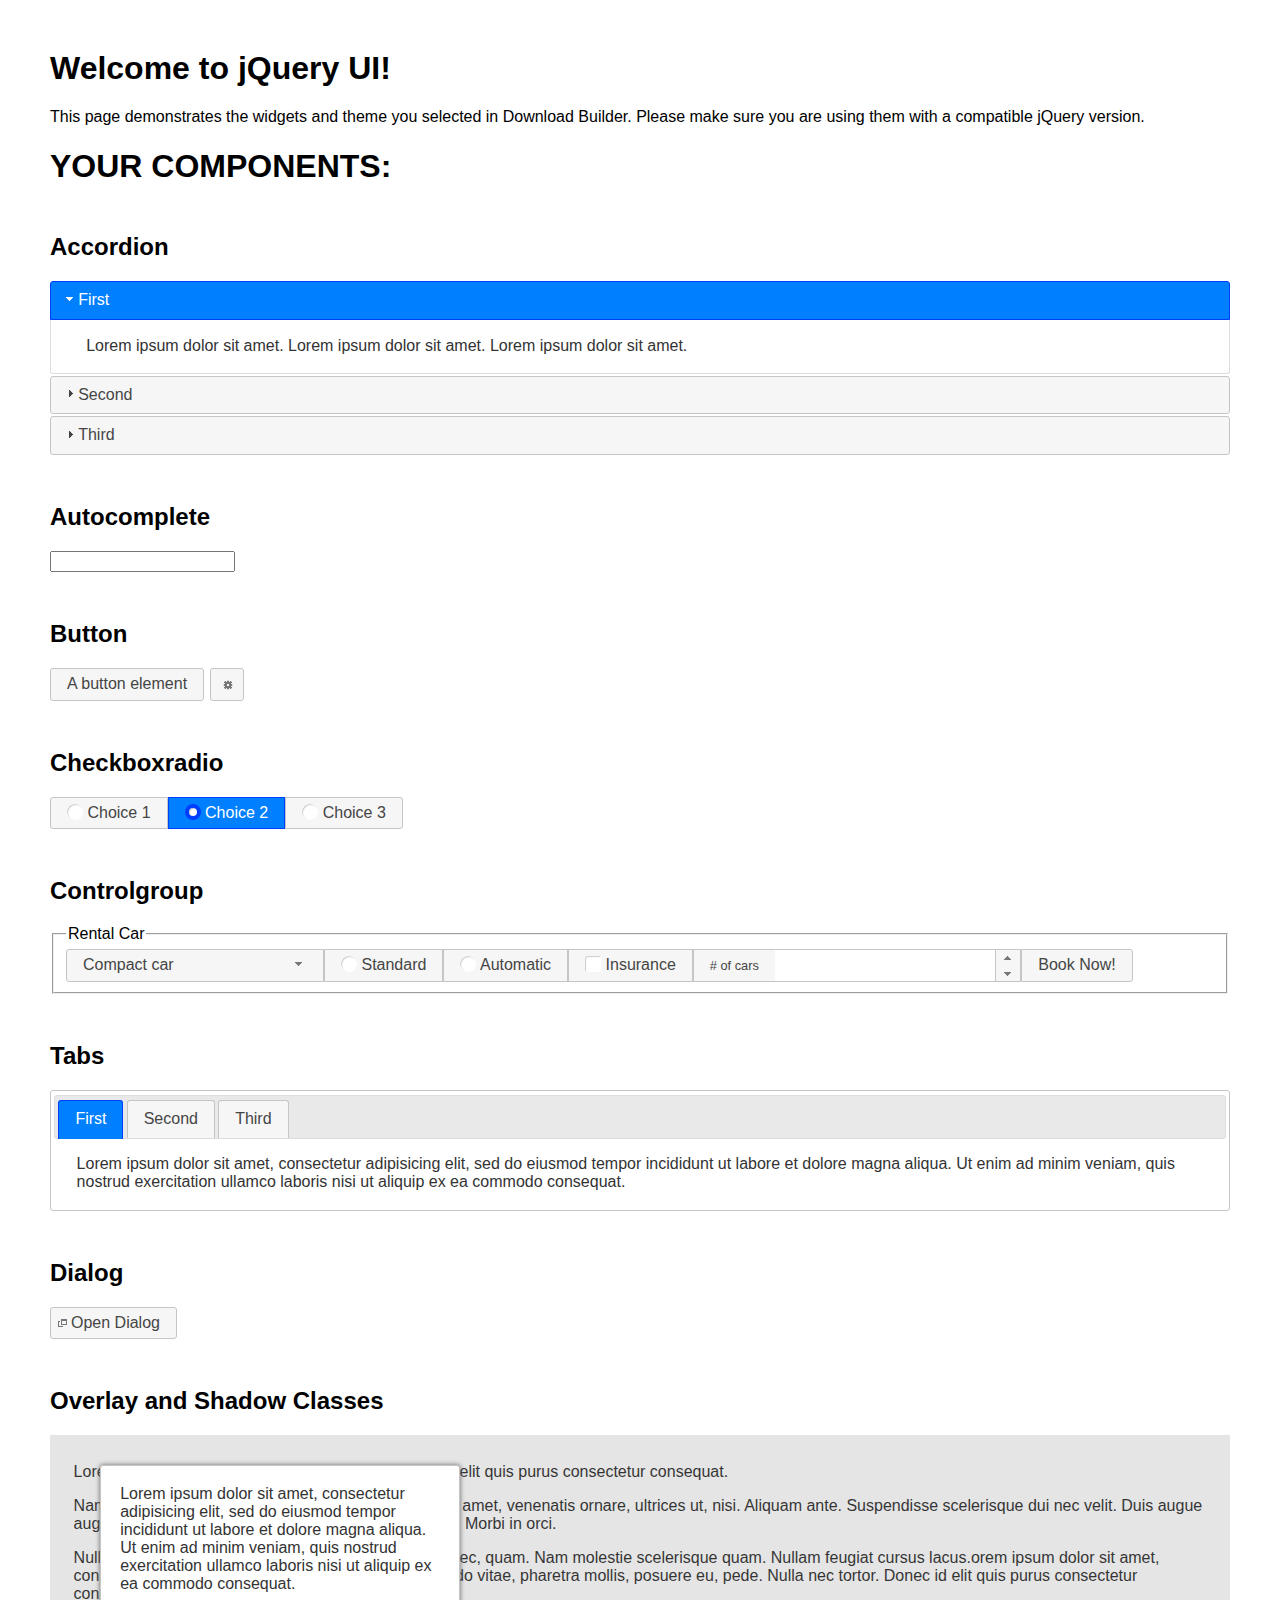
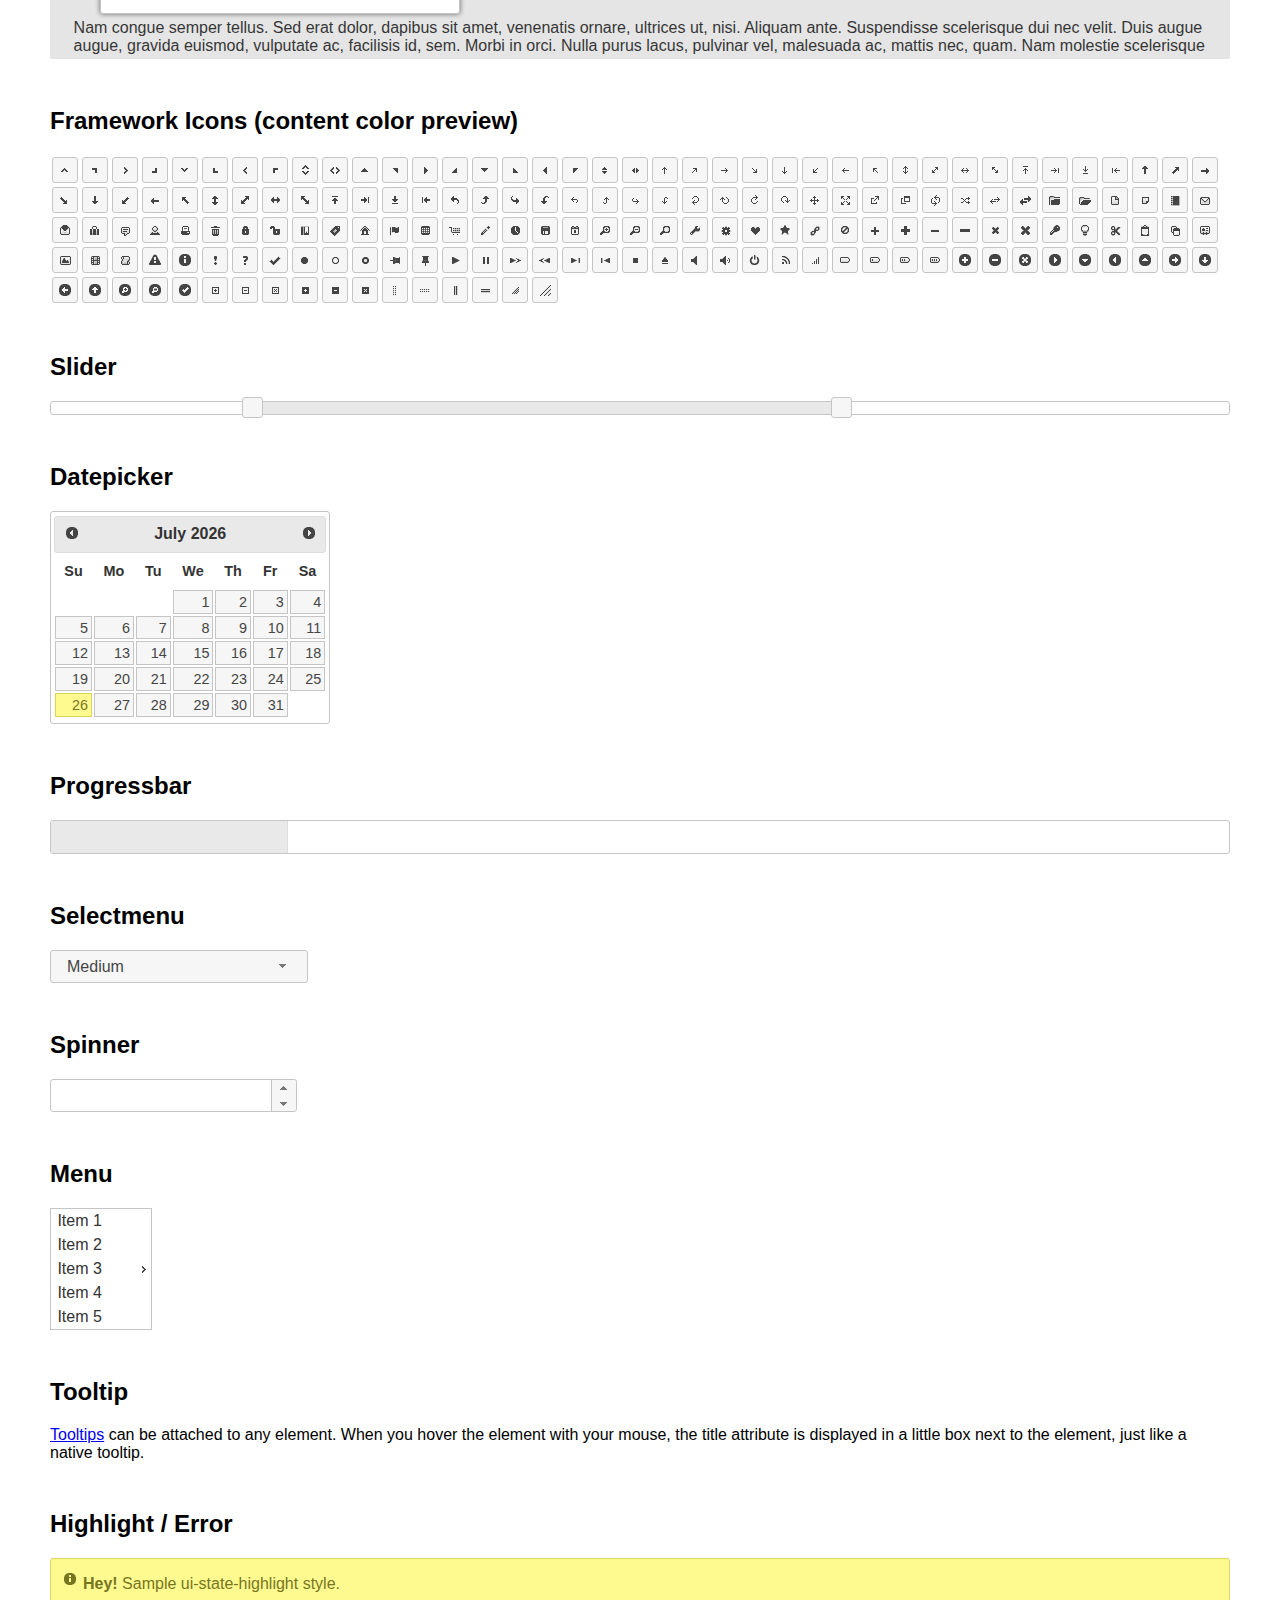
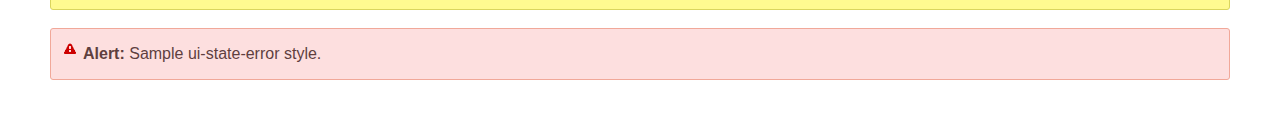
<file: assets/js/jquery-ui-1.12.1.custom/index.html>
<!doctype html>
<html lang="us">
<head>
	<meta charset="utf-8">
	<title>jQuery UI Example Page</title>
	<link href="jquery-ui.css" rel="stylesheet">
	<style>
	body{
		font-family: "Trebuchet MS", sans-serif;
		margin: 50px;
	}
	.demoHeaders {
		margin-top: 2em;
	}
	#dialog-link {
		padding: .4em 1em .4em 20px;
		text-decoration: none;
		position: relative;
	}
	#dialog-link span.ui-icon {
		margin: 0 5px 0 0;
		position: absolute;
		left: .2em;
		top: 50%;
		margin-top: -8px;
	}
	#icons {
		margin: 0;
		padding: 0;
	}
	#icons li {
		margin: 2px;
		position: relative;
		padding: 4px 0;
		cursor: pointer;
		float: left;
		list-style: none;
	}
	#icons span.ui-icon {
		float: left;
		margin: 0 4px;
	}
	.fakewindowcontain .ui-widget-overlay {
		position: absolute;
	}
	select {
		width: 200px;
	}
	</style>
</head>
<body>

<h1>Welcome to jQuery UI!</h1>

<div class="ui-widget">
	<p>This page demonstrates the widgets and theme you selected in Download Builder. Please make sure you are using them with a compatible jQuery version.</p>
</div>

<h1>YOUR COMPONENTS:</h1>


<!-- Accordion -->
<h2 class="demoHeaders">Accordion</h2>
<div id="accordion">
	<h3>First</h3>
	<div>Lorem ipsum dolor sit amet. Lorem ipsum dolor sit amet. Lorem ipsum dolor sit amet.</div>
	<h3>Second</h3>
	<div>Phasellus mattis tincidunt nibh.</div>
	<h3>Third</h3>
	<div>Nam dui erat, auctor a, dignissim quis.</div>
</div>



<!-- Autocomplete -->
<h2 class="demoHeaders">Autocomplete</h2>
<div>
	<input id="autocomplete" title="type &quot;a&quot;">
</div>



<!-- Button -->
<h2 class="demoHeaders">Button</h2>
<button id="button">A button element</button>
<button id="button-icon">An icon-only button</button>



<!-- Checkboxradio -->
<h2 class="demoHeaders">Checkboxradio</h2>
<form style="margin-top: 1em;">
	<div id="radioset">
		<input type="radio" id="radio1" name="radio"><label for="radio1">Choice 1</label>
		<input type="radio" id="radio2" name="radio" checked="checked"><label for="radio2">Choice 2</label>
		<input type="radio" id="radio3" name="radio"><label for="radio3">Choice 3</label>
	</div>
</form>



<!-- Controlgroup -->
<h2 class="demoHeaders">Controlgroup</h2>
<fieldset>
	<legend>Rental Car</legend>
	<div id="controlgroup">
		<select id="car-type">
			<option>Compact car</option>
			<option>Midsize car</option>
			<option>Full size car</option>
			<option>SUV</option>
			<option>Luxury</option>
			<option>Truck</option>
			<option>Van</option>
		</select>
		<label for="transmission-standard">Standard</label>
		<input type="radio" name="transmission" id="transmission-standard">
		<label for="transmission-automatic">Automatic</label>
		<input type="radio" name="transmission" id="transmission-automatic">
		<label for="insurance">Insurance</label>
		<input type="checkbox" name="insurance" id="insurance">
		<label for="horizontal-spinner" class="ui-controlgroup-label"># of cars</label>
		<input id="horizontal-spinner" class="ui-spinner-input">
		<button>Book Now!</button>
	</div>
</fieldset>



<!-- Tabs -->
<h2 class="demoHeaders">Tabs</h2>
<div id="tabs">
	<ul>
		<li><a href="#tabs-1">First</a></li>
		<li><a href="#tabs-2">Second</a></li>
		<li><a href="#tabs-3">Third</a></li>
	</ul>
	<div id="tabs-1">Lorem ipsum dolor sit amet, consectetur adipisicing elit, sed do eiusmod tempor incididunt ut labore et dolore magna aliqua. Ut enim ad minim veniam, quis nostrud exercitation ullamco laboris nisi ut aliquip ex ea commodo consequat.</div>
	<div id="tabs-2">Phasellus mattis tincidunt nibh. Cras orci urna, blandit id, pretium vel, aliquet ornare, felis. Maecenas scelerisque sem non nisl. Fusce sed lorem in enim dictum bibendum.</div>
	<div id="tabs-3">Nam dui erat, auctor a, dignissim quis, sollicitudin eu, felis. Pellentesque nisi urna, interdum eget, sagittis et, consequat vestibulum, lacus. Mauris porttitor ullamcorper augue.</div>
</div>



<h2 class="demoHeaders">Dialog</h2>
<p>
	<button id="dialog-link" class="ui-button ui-corner-all ui-widget">
		<span class="ui-icon ui-icon-newwin"></span>Open Dialog
	</button>
</p>

<h2 class="demoHeaders">Overlay and Shadow Classes</h2>
<div style="position: relative; width: 96%; height: 200px; padding:1% 2%; overflow:hidden;" class="fakewindowcontain">
	<p>Lorem ipsum dolor sit amet,  Nulla nec tortor. Donec id elit quis purus consectetur consequat. </p><p>Nam congue semper tellus. Sed erat dolor, dapibus sit amet, venenatis ornare, ultrices ut, nisi. Aliquam ante. Suspendisse scelerisque dui nec velit. Duis augue augue, gravida euismod, vulputate ac, facilisis id, sem. Morbi in orci. </p><p>Nulla purus lacus, pulvinar vel, malesuada ac, mattis nec, quam. Nam molestie scelerisque quam. Nullam feugiat cursus lacus.orem ipsum dolor sit amet, consectetur adipiscing elit. Donec libero risus, commodo vitae, pharetra mollis, posuere eu, pede. Nulla nec tortor. Donec id elit quis purus consectetur consequat. </p><p>Nam congue semper tellus. Sed erat dolor, dapibus sit amet, venenatis ornare, ultrices ut, nisi. Aliquam ante. Suspendisse scelerisque dui nec velit. Duis augue augue, gravida euismod, vulputate ac, facilisis id, sem. Morbi in orci. Nulla purus lacus, pulvinar vel, malesuada ac, mattis nec, quam. Nam molestie scelerisque quam. </p><p>Nullam feugiat cursus lacus.orem ipsum dolor sit amet, consectetur adipiscing elit. Donec libero risus, commodo vitae, pharetra mollis, posuere eu, pede. Nulla nec tortor. Donec id elit quis purus consectetur consequat. Nam congue semper tellus. Sed erat dolor, dapibus sit amet, venenatis ornare, ultrices ut, nisi. Aliquam ante. </p><p>Suspendisse scelerisque dui nec velit. Duis augue augue, gravida euismod, vulputate ac, facilisis id, sem. Morbi in orci. Nulla purus lacus, pulvinar vel, malesuada ac, mattis nec, quam. Nam molestie scelerisque quam. Nullam feugiat cursus lacus.orem ipsum dolor sit amet, consectetur adipiscing elit. Donec libero risus, commodo vitae, pharetra mollis, posuere eu, pede. Nulla nec tortor. Donec id elit quis purus consectetur consequat. Nam congue semper tellus. Sed erat dolor, dapibus sit amet, venenatis ornare, ultrices ut, nisi. </p>

	<!-- ui-dialog -->
	<div class="ui-widget-overlay ui-front"></div>
	<div style="position: absolute; width: 320px; left: 50px; top: 30px; padding: 1.2em" class="ui-widget ui-front ui-widget-content ui-corner-all ui-widget-shadow">
		Lorem ipsum dolor sit amet, consectetur adipisicing elit, sed do eiusmod tempor incididunt ut labore et dolore magna aliqua. Ut enim ad minim veniam, quis nostrud exercitation ullamco laboris nisi ut aliquip ex ea commodo consequat.
	</div>

</div>

<!-- ui-dialog -->
<div id="dialog" title="Dialog Title">
	<p>Lorem ipsum dolor sit amet, consectetur adipisicing elit, sed do eiusmod tempor incididunt ut labore et dolore magna aliqua. Ut enim ad minim veniam, quis nostrud exercitation ullamco laboris nisi ut aliquip ex ea commodo consequat.</p>
</div>



<h2 class="demoHeaders">Framework Icons (content color preview)</h2>
<ul id="icons" class="ui-widget ui-helper-clearfix">
	<li class="ui-state-default ui-corner-all" title=".ui-icon-caret-1-n"><span class="ui-icon ui-icon-caret-1-n"></span></li>
	<li class="ui-state-default ui-corner-all" title=".ui-icon-caret-1-ne"><span class="ui-icon ui-icon-caret-1-ne"></span></li>
	<li class="ui-state-default ui-corner-all" title=".ui-icon-caret-1-e"><span class="ui-icon ui-icon-caret-1-e"></span></li>
	<li class="ui-state-default ui-corner-all" title=".ui-icon-caret-1-se"><span class="ui-icon ui-icon-caret-1-se"></span></li>
	<li class="ui-state-default ui-corner-all" title=".ui-icon-caret-1-s"><span class="ui-icon ui-icon-caret-1-s"></span></li>
	<li class="ui-state-default ui-corner-all" title=".ui-icon-caret-1-sw"><span class="ui-icon ui-icon-caret-1-sw"></span></li>
	<li class="ui-state-default ui-corner-all" title=".ui-icon-caret-1-w"><span class="ui-icon ui-icon-caret-1-w"></span></li>
	<li class="ui-state-default ui-corner-all" title=".ui-icon-caret-1-nw"><span class="ui-icon ui-icon-caret-1-nw"></span></li>
	<li class="ui-state-default ui-corner-all" title=".ui-icon-caret-2-n-s"><span class="ui-icon ui-icon-caret-2-n-s"></span></li>
	<li class="ui-state-default ui-corner-all" title=".ui-icon-caret-2-e-w"><span class="ui-icon ui-icon-caret-2-e-w"></span></li>
	<li class="ui-state-default ui-corner-all" title=".ui-icon-triangle-1-n"><span class="ui-icon ui-icon-triangle-1-n"></span></li>
	<li class="ui-state-default ui-corner-all" title=".ui-icon-triangle-1-ne"><span class="ui-icon ui-icon-triangle-1-ne"></span></li>
	<li class="ui-state-default ui-corner-all" title=".ui-icon-triangle-1-e"><span class="ui-icon ui-icon-triangle-1-e"></span></li>
	<li class="ui-state-default ui-corner-all" title=".ui-icon-triangle-1-se"><span class="ui-icon ui-icon-triangle-1-se"></span></li>
	<li class="ui-state-default ui-corner-all" title=".ui-icon-triangle-1-s"><span class="ui-icon ui-icon-triangle-1-s"></span></li>
	<li class="ui-state-default ui-corner-all" title=".ui-icon-triangle-1-sw"><span class="ui-icon ui-icon-triangle-1-sw"></span></li>
	<li class="ui-state-default ui-corner-all" title=".ui-icon-triangle-1-w"><span class="ui-icon ui-icon-triangle-1-w"></span></li>
	<li class="ui-state-default ui-corner-all" title=".ui-icon-triangle-1-nw"><span class="ui-icon ui-icon-triangle-1-nw"></span></li>
	<li class="ui-state-default ui-corner-all" title=".ui-icon-triangle-2-n-s"><span class="ui-icon ui-icon-triangle-2-n-s"></span></li>
	<li class="ui-state-default ui-corner-all" title=".ui-icon-triangle-2-e-w"><span class="ui-icon ui-icon-triangle-2-e-w"></span></li>
	<li class="ui-state-default ui-corner-all" title=".ui-icon-arrow-1-n"><span class="ui-icon ui-icon-arrow-1-n"></span></li>
	<li class="ui-state-default ui-corner-all" title=".ui-icon-arrow-1-ne"><span class="ui-icon ui-icon-arrow-1-ne"></span></li>
	<li class="ui-state-default ui-corner-all" title=".ui-icon-arrow-1-e"><span class="ui-icon ui-icon-arrow-1-e"></span></li>
	<li class="ui-state-default ui-corner-all" title=".ui-icon-arrow-1-se"><span class="ui-icon ui-icon-arrow-1-se"></span></li>
	<li class="ui-state-default ui-corner-all" title=".ui-icon-arrow-1-s"><span class="ui-icon ui-icon-arrow-1-s"></span></li>
	<li class="ui-state-default ui-corner-all" title=".ui-icon-arrow-1-sw"><span class="ui-icon ui-icon-arrow-1-sw"></span></li>
	<li class="ui-state-default ui-corner-all" title=".ui-icon-arrow-1-w"><span class="ui-icon ui-icon-arrow-1-w"></span></li>
	<li class="ui-state-default ui-corner-all" title=".ui-icon-arrow-1-nw"><span class="ui-icon ui-icon-arrow-1-nw"></span></li>
	<li class="ui-state-default ui-corner-all" title=".ui-icon-arrow-2-n-s"><span class="ui-icon ui-icon-arrow-2-n-s"></span></li>
	<li class="ui-state-default ui-corner-all" title=".ui-icon-arrow-2-ne-sw"><span class="ui-icon ui-icon-arrow-2-ne-sw"></span></li>
	<li class="ui-state-default ui-corner-all" title=".ui-icon-arrow-2-e-w"><span class="ui-icon ui-icon-arrow-2-e-w"></span></li>
	<li class="ui-state-default ui-corner-all" title=".ui-icon-arrow-2-se-nw"><span class="ui-icon ui-icon-arrow-2-se-nw"></span></li>
	<li class="ui-state-default ui-corner-all" title=".ui-icon-arrowstop-1-n"><span class="ui-icon ui-icon-arrowstop-1-n"></span></li>
	<li class="ui-state-default ui-corner-all" title=".ui-icon-arrowstop-1-e"><span class="ui-icon ui-icon-arrowstop-1-e"></span></li>
	<li class="ui-state-default ui-corner-all" title=".ui-icon-arrowstop-1-s"><span class="ui-icon ui-icon-arrowstop-1-s"></span></li>
	<li class="ui-state-default ui-corner-all" title=".ui-icon-arrowstop-1-w"><span class="ui-icon ui-icon-arrowstop-1-w"></span></li>
	<li class="ui-state-default ui-corner-all" title=".ui-icon-arrowthick-1-n"><span class="ui-icon ui-icon-arrowthick-1-n"></span></li>
	<li class="ui-state-default ui-corner-all" title=".ui-icon-arrowthick-1-ne"><span class="ui-icon ui-icon-arrowthick-1-ne"></span></li>
	<li class="ui-state-default ui-corner-all" title=".ui-icon-arrowthick-1-e"><span class="ui-icon ui-icon-arrowthick-1-e"></span></li>
	<li class="ui-state-default ui-corner-all" title=".ui-icon-arrowthick-1-se"><span class="ui-icon ui-icon-arrowthick-1-se"></span></li>
	<li class="ui-state-default ui-corner-all" title=".ui-icon-arrowthick-1-s"><span class="ui-icon ui-icon-arrowthick-1-s"></span></li>
	<li class="ui-state-default ui-corner-all" title=".ui-icon-arrowthick-1-sw"><span class="ui-icon ui-icon-arrowthick-1-sw"></span></li>
	<li class="ui-state-default ui-corner-all" title=".ui-icon-arrowthick-1-w"><span class="ui-icon ui-icon-arrowthick-1-w"></span></li>
	<li class="ui-state-default ui-corner-all" title=".ui-icon-arrowthick-1-nw"><span class="ui-icon ui-icon-arrowthick-1-nw"></span></li>
	<li class="ui-state-default ui-corner-all" title=".ui-icon-arrowthick-2-n-s"><span class="ui-icon ui-icon-arrowthick-2-n-s"></span></li>
	<li class="ui-state-default ui-corner-all" title=".ui-icon-arrowthick-2-ne-sw"><span class="ui-icon ui-icon-arrowthick-2-ne-sw"></span></li>
	<li class="ui-state-default ui-corner-all" title=".ui-icon-arrowthick-2-e-w"><span class="ui-icon ui-icon-arrowthick-2-e-w"></span></li>
	<li class="ui-state-default ui-corner-all" title=".ui-icon-arrowthick-2-se-nw"><span class="ui-icon ui-icon-arrowthick-2-se-nw"></span></li>
	<li class="ui-state-default ui-corner-all" title=".ui-icon-arrowthickstop-1-n"><span class="ui-icon ui-icon-arrowthickstop-1-n"></span></li>
	<li class="ui-state-default ui-corner-all" title=".ui-icon-arrowthickstop-1-e"><span class="ui-icon ui-icon-arrowthickstop-1-e"></span></li>
	<li class="ui-state-default ui-corner-all" title=".ui-icon-arrowthickstop-1-s"><span class="ui-icon ui-icon-arrowthickstop-1-s"></span></li>
	<li class="ui-state-default ui-corner-all" title=".ui-icon-arrowthickstop-1-w"><span class="ui-icon ui-icon-arrowthickstop-1-w"></span></li>
	<li class="ui-state-default ui-corner-all" title=".ui-icon-arrowreturnthick-1-w"><span class="ui-icon ui-icon-arrowreturnthick-1-w"></span></li>
	<li class="ui-state-default ui-corner-all" title=".ui-icon-arrowreturnthick-1-n"><span class="ui-icon ui-icon-arrowreturnthick-1-n"></span></li>
	<li class="ui-state-default ui-corner-all" title=".ui-icon-arrowreturnthick-1-e"><span class="ui-icon ui-icon-arrowreturnthick-1-e"></span></li>
	<li class="ui-state-default ui-corner-all" title=".ui-icon-arrowreturnthick-1-s"><span class="ui-icon ui-icon-arrowreturnthick-1-s"></span></li>
	<li class="ui-state-default ui-corner-all" title=".ui-icon-arrowreturn-1-w"><span class="ui-icon ui-icon-arrowreturn-1-w"></span></li>
	<li class="ui-state-default ui-corner-all" title=".ui-icon-arrowreturn-1-n"><span class="ui-icon ui-icon-arrowreturn-1-n"></span></li>
	<li class="ui-state-default ui-corner-all" title=".ui-icon-arrowreturn-1-e"><span class="ui-icon ui-icon-arrowreturn-1-e"></span></li>
	<li class="ui-state-default ui-corner-all" title=".ui-icon-arrowreturn-1-s"><span class="ui-icon ui-icon-arrowreturn-1-s"></span></li>
	<li class="ui-state-default ui-corner-all" title=".ui-icon-arrowrefresh-1-w"><span class="ui-icon ui-icon-arrowrefresh-1-w"></span></li>
	<li class="ui-state-default ui-corner-all" title=".ui-icon-arrowrefresh-1-n"><span class="ui-icon ui-icon-arrowrefresh-1-n"></span></li>
	<li class="ui-state-default ui-corner-all" title=".ui-icon-arrowrefresh-1-e"><span class="ui-icon ui-icon-arrowrefresh-1-e"></span></li>
	<li class="ui-state-default ui-corner-all" title=".ui-icon-arrowrefresh-1-s"><span class="ui-icon ui-icon-arrowrefresh-1-s"></span></li>
	<li class="ui-state-default ui-corner-all" title=".ui-icon-arrow-4"><span class="ui-icon ui-icon-arrow-4"></span></li>
	<li class="ui-state-default ui-corner-all" title=".ui-icon-arrow-4-diag"><span class="ui-icon ui-icon-arrow-4-diag"></span></li>
	<li class="ui-state-default ui-corner-all" title=".ui-icon-extlink"><span class="ui-icon ui-icon-extlink"></span></li>
	<li class="ui-state-default ui-corner-all" title=".ui-icon-newwin"><span class="ui-icon ui-icon-newwin"></span></li>
	<li class="ui-state-default ui-corner-all" title=".ui-icon-refresh"><span class="ui-icon ui-icon-refresh"></span></li>
	<li class="ui-state-default ui-corner-all" title=".ui-icon-shuffle"><span class="ui-icon ui-icon-shuffle"></span></li>
	<li class="ui-state-default ui-corner-all" title=".ui-icon-transfer-e-w"><span class="ui-icon ui-icon-transfer-e-w"></span></li>
	<li class="ui-state-default ui-corner-all" title=".ui-icon-transferthick-e-w"><span class="ui-icon ui-icon-transferthick-e-w"></span></li>
	<li class="ui-state-default ui-corner-all" title=".ui-icon-folder-collapsed"><span class="ui-icon ui-icon-folder-collapsed"></span></li>
	<li class="ui-state-default ui-corner-all" title=".ui-icon-folder-open"><span class="ui-icon ui-icon-folder-open"></span></li>
	<li class="ui-state-default ui-corner-all" title=".ui-icon-document"><span class="ui-icon ui-icon-document"></span></li>
	<li class="ui-state-default ui-corner-all" title=".ui-icon-document-b"><span class="ui-icon ui-icon-document-b"></span></li>
	<li class="ui-state-default ui-corner-all" title=".ui-icon-note"><span class="ui-icon ui-icon-note"></span></li>
	<li class="ui-state-default ui-corner-all" title=".ui-icon-mail-closed"><span class="ui-icon ui-icon-mail-closed"></span></li>
	<li class="ui-state-default ui-corner-all" title=".ui-icon-mail-open"><span class="ui-icon ui-icon-mail-open"></span></li>
	<li class="ui-state-default ui-corner-all" title=".ui-icon-suitcase"><span class="ui-icon ui-icon-suitcase"></span></li>
	<li class="ui-state-default ui-corner-all" title=".ui-icon-comment"><span class="ui-icon ui-icon-comment"></span></li>
	<li class="ui-state-default ui-corner-all" title=".ui-icon-person"><span class="ui-icon ui-icon-person"></span></li>
	<li class="ui-state-default ui-corner-all" title=".ui-icon-print"><span class="ui-icon ui-icon-print"></span></li>
	<li class="ui-state-default ui-corner-all" title=".ui-icon-trash"><span class="ui-icon ui-icon-trash"></span></li>
	<li class="ui-state-default ui-corner-all" title=".ui-icon-locked"><span class="ui-icon ui-icon-locked"></span></li>
	<li class="ui-state-default ui-corner-all" title=".ui-icon-unlocked"><span class="ui-icon ui-icon-unlocked"></span></li>
	<li class="ui-state-default ui-corner-all" title=".ui-icon-bookmark"><span class="ui-icon ui-icon-bookmark"></span></li>
	<li class="ui-state-default ui-corner-all" title=".ui-icon-tag"><span class="ui-icon ui-icon-tag"></span></li>
	<li class="ui-state-default ui-corner-all" title=".ui-icon-home"><span class="ui-icon ui-icon-home"></span></li>
	<li class="ui-state-default ui-corner-all" title=".ui-icon-flag"><span class="ui-icon ui-icon-flag"></span></li>
	<li class="ui-state-default ui-corner-all" title=".ui-icon-calculator"><span class="ui-icon ui-icon-calculator"></span></li>
	<li class="ui-state-default ui-corner-all" title=".ui-icon-cart"><span class="ui-icon ui-icon-cart"></span></li>
	<li class="ui-state-default ui-corner-all" title=".ui-icon-pencil"><span class="ui-icon ui-icon-pencil"></span></li>
	<li class="ui-state-default ui-corner-all" title=".ui-icon-clock"><span class="ui-icon ui-icon-clock"></span></li>
	<li class="ui-state-default ui-corner-all" title=".ui-icon-disk"><span class="ui-icon ui-icon-disk"></span></li>
	<li class="ui-state-default ui-corner-all" title=".ui-icon-calendar"><span class="ui-icon ui-icon-calendar"></span></li>
	<li class="ui-state-default ui-corner-all" title=".ui-icon-zoomin"><span class="ui-icon ui-icon-zoomin"></span></li>
	<li class="ui-state-default ui-corner-all" title=".ui-icon-zoomout"><span class="ui-icon ui-icon-zoomout"></span></li>
	<li class="ui-state-default ui-corner-all" title=".ui-icon-search"><span class="ui-icon ui-icon-search"></span></li>
	<li class="ui-state-default ui-corner-all" title=".ui-icon-wrench"><span class="ui-icon ui-icon-wrench"></span></li>
	<li class="ui-state-default ui-corner-all" title=".ui-icon-gear"><span class="ui-icon ui-icon-gear"></span></li>
	<li class="ui-state-default ui-corner-all" title=".ui-icon-heart"><span class="ui-icon ui-icon-heart"></span></li>
	<li class="ui-state-default ui-corner-all" title=".ui-icon-star"><span class="ui-icon ui-icon-star"></span></li>
	<li class="ui-state-default ui-corner-all" title=".ui-icon-link"><span class="ui-icon ui-icon-link"></span></li>
	<li class="ui-state-default ui-corner-all" title=".ui-icon-cancel"><span class="ui-icon ui-icon-cancel"></span></li>
	<li class="ui-state-default ui-corner-all" title=".ui-icon-plus"><span class="ui-icon ui-icon-plus"></span></li>
	<li class="ui-state-default ui-corner-all" title=".ui-icon-plusthick"><span class="ui-icon ui-icon-plusthick"></span></li>
	<li class="ui-state-default ui-corner-all" title=".ui-icon-minus"><span class="ui-icon ui-icon-minus"></span></li>
	<li class="ui-state-default ui-corner-all" title=".ui-icon-minusthick"><span class="ui-icon ui-icon-minusthick"></span></li>
	<li class="ui-state-default ui-corner-all" title=".ui-icon-close"><span class="ui-icon ui-icon-close"></span></li>
	<li class="ui-state-default ui-corner-all" title=".ui-icon-closethick"><span class="ui-icon ui-icon-closethick"></span></li>
	<li class="ui-state-default ui-corner-all" title=".ui-icon-key"><span class="ui-icon ui-icon-key"></span></li>
	<li class="ui-state-default ui-corner-all" title=".ui-icon-lightbulb"><span class="ui-icon ui-icon-lightbulb"></span></li>
	<li class="ui-state-default ui-corner-all" title=".ui-icon-scissors"><span class="ui-icon ui-icon-scissors"></span></li>
	<li class="ui-state-default ui-corner-all" title=".ui-icon-clipboard"><span class="ui-icon ui-icon-clipboard"></span></li>
	<li class="ui-state-default ui-corner-all" title=".ui-icon-copy"><span class="ui-icon ui-icon-copy"></span></li>
	<li class="ui-state-default ui-corner-all" title=".ui-icon-contact"><span class="ui-icon ui-icon-contact"></span></li>
	<li class="ui-state-default ui-corner-all" title=".ui-icon-image"><span class="ui-icon ui-icon-image"></span></li>
	<li class="ui-state-default ui-corner-all" title=".ui-icon-video"><span class="ui-icon ui-icon-video"></span></li>
	<li class="ui-state-default ui-corner-all" title=".ui-icon-script"><span class="ui-icon ui-icon-script"></span></li>
	<li class="ui-state-default ui-corner-all" title=".ui-icon-alert"><span class="ui-icon ui-icon-alert"></span></li>
	<li class="ui-state-default ui-corner-all" title=".ui-icon-info"><span class="ui-icon ui-icon-info"></span></li>
	<li class="ui-state-default ui-corner-all" title=".ui-icon-notice"><span class="ui-icon ui-icon-notice"></span></li>
	<li class="ui-state-default ui-corner-all" title=".ui-icon-help"><span class="ui-icon ui-icon-help"></span></li>
	<li class="ui-state-default ui-corner-all" title=".ui-icon-check"><span class="ui-icon ui-icon-check"></span></li>
	<li class="ui-state-default ui-corner-all" title=".ui-icon-bullet"><span class="ui-icon ui-icon-bullet"></span></li>
	<li class="ui-state-default ui-corner-all" title=".ui-icon-radio-off"><span class="ui-icon ui-icon-radio-off"></span></li>
	<li class="ui-state-default ui-corner-all" title=".ui-icon-radio-on"><span class="ui-icon ui-icon-radio-on"></span></li>
	<li class="ui-state-default ui-corner-all" title=".ui-icon-pin-w"><span class="ui-icon ui-icon-pin-w"></span></li>
	<li class="ui-state-default ui-corner-all" title=".ui-icon-pin-s"><span class="ui-icon ui-icon-pin-s"></span></li>
	<li class="ui-state-default ui-corner-all" title=".ui-icon-play"><span class="ui-icon ui-icon-play"></span></li>
	<li class="ui-state-default ui-corner-all" title=".ui-icon-pause"><span class="ui-icon ui-icon-pause"></span></li>
	<li class="ui-state-default ui-corner-all" title=".ui-icon-seek-next"><span class="ui-icon ui-icon-seek-next"></span></li>
	<li class="ui-state-default ui-corner-all" title=".ui-icon-seek-prev"><span class="ui-icon ui-icon-seek-prev"></span></li>
	<li class="ui-state-default ui-corner-all" title=".ui-icon-seek-end"><span class="ui-icon ui-icon-seek-end"></span></li>
	<li class="ui-state-default ui-corner-all" title=".ui-icon-seek-first"><span class="ui-icon ui-icon-seek-first"></span></li>
	<li class="ui-state-default ui-corner-all" title=".ui-icon-stop"><span class="ui-icon ui-icon-stop"></span></li>
	<li class="ui-state-default ui-corner-all" title=".ui-icon-eject"><span class="ui-icon ui-icon-eject"></span></li>
	<li class="ui-state-default ui-corner-all" title=".ui-icon-volume-off"><span class="ui-icon ui-icon-volume-off"></span></li>
	<li class="ui-state-default ui-corner-all" title=".ui-icon-volume-on"><span class="ui-icon ui-icon-volume-on"></span></li>
	<li class="ui-state-default ui-corner-all" title=".ui-icon-power"><span class="ui-icon ui-icon-power"></span></li>
	<li class="ui-state-default ui-corner-all" title=".ui-icon-signal-diag"><span class="ui-icon ui-icon-signal-diag"></span></li>
	<li class="ui-state-default ui-corner-all" title=".ui-icon-signal"><span class="ui-icon ui-icon-signal"></span></li>
	<li class="ui-state-default ui-corner-all" title=".ui-icon-battery-0"><span class="ui-icon ui-icon-battery-0"></span></li>
	<li class="ui-state-default ui-corner-all" title=".ui-icon-battery-1"><span class="ui-icon ui-icon-battery-1"></span></li>
	<li class="ui-state-default ui-corner-all" title=".ui-icon-battery-2"><span class="ui-icon ui-icon-battery-2"></span></li>
	<li class="ui-state-default ui-corner-all" title=".ui-icon-battery-3"><span class="ui-icon ui-icon-battery-3"></span></li>
	<li class="ui-state-default ui-corner-all" title=".ui-icon-circle-plus"><span class="ui-icon ui-icon-circle-plus"></span></li>
	<li class="ui-state-default ui-corner-all" title=".ui-icon-circle-minus"><span class="ui-icon ui-icon-circle-minus"></span></li>
	<li class="ui-state-default ui-corner-all" title=".ui-icon-circle-close"><span class="ui-icon ui-icon-circle-close"></span></li>
	<li class="ui-state-default ui-corner-all" title=".ui-icon-circle-triangle-e"><span class="ui-icon ui-icon-circle-triangle-e"></span></li>
	<li class="ui-state-default ui-corner-all" title=".ui-icon-circle-triangle-s"><span class="ui-icon ui-icon-circle-triangle-s"></span></li>
	<li class="ui-state-default ui-corner-all" title=".ui-icon-circle-triangle-w"><span class="ui-icon ui-icon-circle-triangle-w"></span></li>
	<li class="ui-state-default ui-corner-all" title=".ui-icon-circle-triangle-n"><span class="ui-icon ui-icon-circle-triangle-n"></span></li>
	<li class="ui-state-default ui-corner-all" title=".ui-icon-circle-arrow-e"><span class="ui-icon ui-icon-circle-arrow-e"></span></li>
	<li class="ui-state-default ui-corner-all" title=".ui-icon-circle-arrow-s"><span class="ui-icon ui-icon-circle-arrow-s"></span></li>
	<li class="ui-state-default ui-corner-all" title=".ui-icon-circle-arrow-w"><span class="ui-icon ui-icon-circle-arrow-w"></span></li>
	<li class="ui-state-default ui-corner-all" title=".ui-icon-circle-arrow-n"><span class="ui-icon ui-icon-circle-arrow-n"></span></li>
	<li class="ui-state-default ui-corner-all" title=".ui-icon-circle-zoomin"><span class="ui-icon ui-icon-circle-zoomin"></span></li>
	<li class="ui-state-default ui-corner-all" title=".ui-icon-circle-zoomout"><span class="ui-icon ui-icon-circle-zoomout"></span></li>
	<li class="ui-state-default ui-corner-all" title=".ui-icon-circle-check"><span class="ui-icon ui-icon-circle-check"></span></li>
	<li class="ui-state-default ui-corner-all" title=".ui-icon-circlesmall-plus"><span class="ui-icon ui-icon-circlesmall-plus"></span></li>
	<li class="ui-state-default ui-corner-all" title=".ui-icon-circlesmall-minus"><span class="ui-icon ui-icon-circlesmall-minus"></span></li>
	<li class="ui-state-default ui-corner-all" title=".ui-icon-circlesmall-close"><span class="ui-icon ui-icon-circlesmall-close"></span></li>
	<li class="ui-state-default ui-corner-all" title=".ui-icon-squaresmall-plus"><span class="ui-icon ui-icon-squaresmall-plus"></span></li>
	<li class="ui-state-default ui-corner-all" title=".ui-icon-squaresmall-minus"><span class="ui-icon ui-icon-squaresmall-minus"></span></li>
	<li class="ui-state-default ui-corner-all" title=".ui-icon-squaresmall-close"><span class="ui-icon ui-icon-squaresmall-close"></span></li>
	<li class="ui-state-default ui-corner-all" title=".ui-icon-grip-dotted-vertical"><span class="ui-icon ui-icon-grip-dotted-vertical"></span></li>
	<li class="ui-state-default ui-corner-all" title=".ui-icon-grip-dotted-horizontal"><span class="ui-icon ui-icon-grip-dotted-horizontal"></span></li>
	<li class="ui-state-default ui-corner-all" title=".ui-icon-grip-solid-vertical"><span class="ui-icon ui-icon-grip-solid-vertical"></span></li>
	<li class="ui-state-default ui-corner-all" title=".ui-icon-grip-solid-horizontal"><span class="ui-icon ui-icon-grip-solid-horizontal"></span></li>
	<li class="ui-state-default ui-corner-all" title=".ui-icon-gripsmall-diagonal-se"><span class="ui-icon ui-icon-gripsmall-diagonal-se"></span></li>
	<li class="ui-state-default ui-corner-all" title=".ui-icon-grip-diagonal-se"><span class="ui-icon ui-icon-grip-diagonal-se"></span></li>
</ul>


<!-- Slider -->
<h2 class="demoHeaders">Slider</h2>
<div id="slider"></div>



<!-- Datepicker -->
<h2 class="demoHeaders">Datepicker</h2>
<div id="datepicker"></div>



<!-- Progressbar -->
<h2 class="demoHeaders">Progressbar</h2>
<div id="progressbar"></div>



<!-- Progressbar -->
<h2 class="demoHeaders">Selectmenu</h2>
<select id="selectmenu">
	<option>Slower</option>
	<option>Slow</option>
	<option selected="selected">Medium</option>
	<option>Fast</option>
	<option>Faster</option>
</select>



<!-- Spinner -->
<h2 class="demoHeaders">Spinner</h2>
<input id="spinner">



<!-- Menu -->
<h2 class="demoHeaders">Menu</h2>
<ul style="width:100px;" id="menu">
	<li><div>Item 1</div></li>
	<li><div>Item 2</div></li>
	<li><div>Item 3</div>
		<ul>
			<li><div>Item 3-1</div></li>
			<li><div>Item 3-2</div></li>
			<li><div>Item 3-3</div></li>
			<li><div>Item 3-4</div></li>
			<li><div>Item 3-5</div></li>
		</ul>
	</li>
	<li><div>Item 4</div></li>
	<li><div>Item 5</div></li>
</ul>



<!-- Tooltip -->
<h2 class="demoHeaders">Tooltip</h2>
<p id="tooltip">
	<a href="#" title="That&apos;s what this widget is">Tooltips</a> can be attached to any element. When you hover
the element with your mouse, the title attribute is displayed in a little box next to the element, just like a native tooltip.
</p>


<!-- Highlight / Error -->
<h2 class="demoHeaders">Highlight / Error</h2>
<div class="ui-widget">
	<div class="ui-state-highlight ui-corner-all" style="margin-top: 20px; padding: 0 .7em;">
		<p><span class="ui-icon ui-icon-info" style="float: left; margin-right: .3em;"></span>
		<strong>Hey!</strong> Sample ui-state-highlight style.</p>
	</div>
</div>
<br>
<div class="ui-widget">
	<div class="ui-state-error ui-corner-all" style="padding: 0 .7em;">
		<p><span class="ui-icon ui-icon-alert" style="float: left; margin-right: .3em;"></span>
		<strong>Alert:</strong> Sample ui-state-error style.</p>
	</div>
</div>

<script src="external/jquery/jquery.js"></script>
<script src="jquery-ui.js"></script>
<script>

$( "#accordion" ).accordion();



var availableTags = [
	"ActionScript",
	"AppleScript",
	"Asp",
	"BASIC",
	"C",
	"C++",
	"Clojure",
	"COBOL",
	"ColdFusion",
	"Erlang",
	"Fortran",
	"Groovy",
	"Haskell",
	"Java",
	"JavaScript",
	"Lisp",
	"Perl",
	"PHP",
	"Python",
	"Ruby",
	"Scala",
	"Scheme"
];
$( "#autocomplete" ).autocomplete({
	source: availableTags
});



$( "#button" ).button();
$( "#button-icon" ).button({
	icon: "ui-icon-gear",
	showLabel: false
});



$( "#radioset" ).buttonset();



$( "#controlgroup" ).controlgroup();



$( "#tabs" ).tabs();



$( "#dialog" ).dialog({
	autoOpen: false,
	width: 400,
	buttons: [
		{
			text: "Ok",
			click: function() {
				$( this ).dialog( "close" );
			}
		},
		{
			text: "Cancel",
			click: function() {
				$( this ).dialog( "close" );
			}
		}
	]
});

// Link to open the dialog
$( "#dialog-link" ).click(function( event ) {
	$( "#dialog" ).dialog( "open" );
	event.preventDefault();
});



$( "#datepicker" ).datepicker({
	inline: true
});



$( "#slider" ).slider({
	range: true,
	values: [ 17, 67 ]
});



$( "#progressbar" ).progressbar({
	value: 20
});



$( "#spinner" ).spinner();



$( "#menu" ).menu();



$( "#tooltip" ).tooltip();



$( "#selectmenu" ).selectmenu();


// Hover states on the static widgets
$( "#dialog-link, #icons li" ).hover(
	function() {
		$( this ).addClass( "ui-state-hover" );
	},
	function() {
		$( this ).removeClass( "ui-state-hover" );
	}
);
</script>
</body>
</html>
</file>
